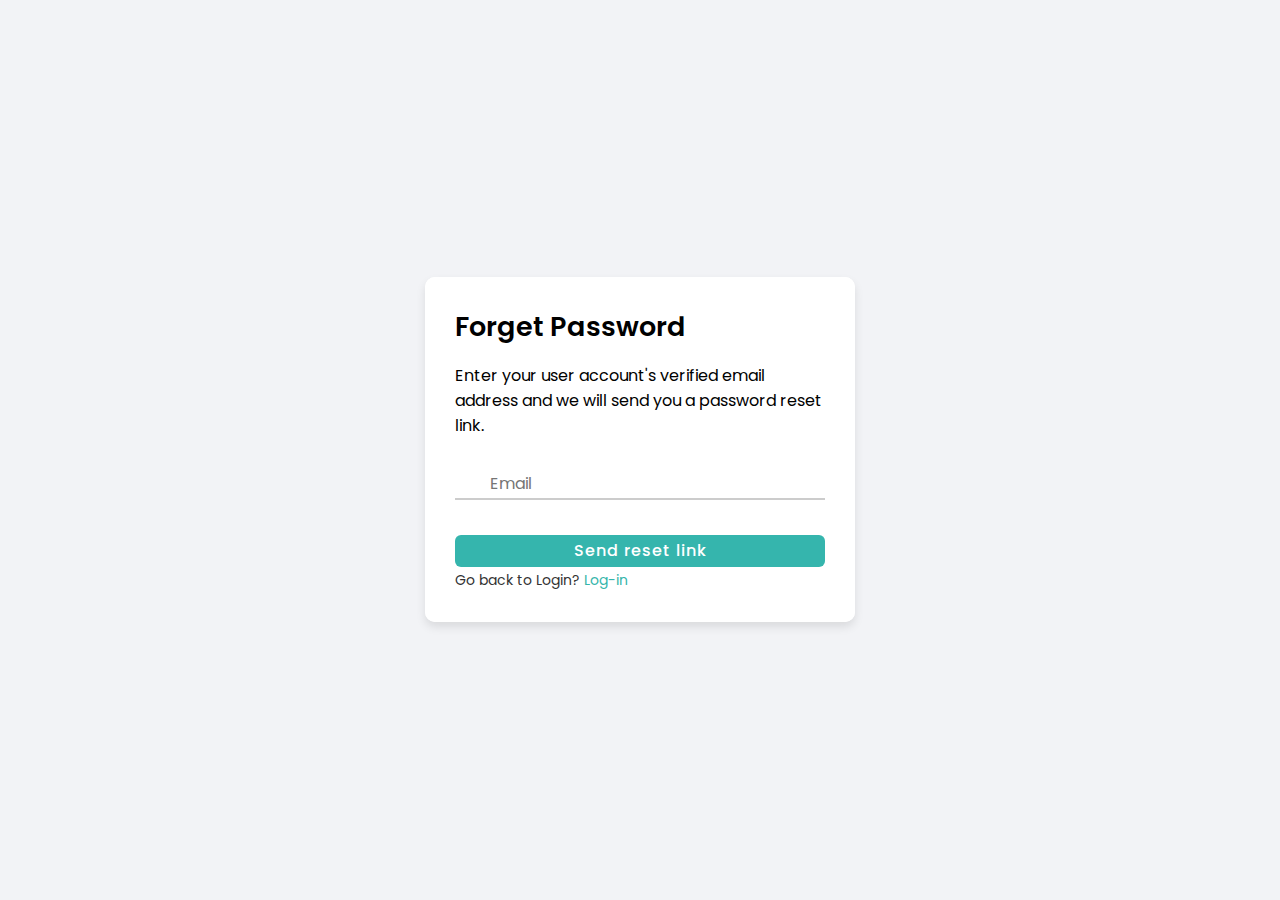
<file: Eventov/templates/forget-pwd.html>
<!DOCTYPE html>
<html lang="en">
<head>
    <meta charset="UTF-8">
    <meta http-equiv="X-UA-Compatible" content="IE=edge">
    <meta name="viewport" content="width=device-width, initial-scale=1.0">
    <title>Document</title>
    <link rel="stylesheet" href="https://unicons.iconscout.com/release/v4.0.0/css/line.css">
    <link rel="stylesheet" href="forget-pwd.css">
</head>
<body>
    
            <!-- Forget Password Form START-->
            <div class="container">
                <div class="forms">
                    <div class="form forget">
                        <span class="title">Forget Password</span>
                        <p>Enter your user account's verified email address and we will send you a password reset link.</p>
        
                        <form action="#">
                            <div class="input-field">
                                <input type="text" placeholder="Email" required>
                                <i class="uil uil-envelope icon"></i>
                            </div>
        
                            <div class="input-field button">
                                <input type="button" value="Send reset link">
                            </div>
                        </form>
        
                        <div class="login-signup">
                            <span class="text">Go back to Login?
                                <a href="index.html" class="text signup-link">Log-in</a>
                            </span>
                        </div>
                    </div>
                </div>
            </div>
            <!-- Forget Password Form END -->
</body>
</html>
</file>
<file: Eventov/templates/forget-pwd.css>
/* ===== Google Font Import - Poformsins ===== */
@import url('https://fonts.googleapis.com/css2?family=Poppins:wght@300;400;500;600;700&display=swap');

*{
    margin: 900;
    padding: 0;
    box-sizing: border-box;
    font-family: 'Poppins', sans-serif;
}
body{
    height: 98vh;
    display: flex;
    align-items: center;
    justify-content: center;
    background-color: #f2f3f6;
}
.container{
    position: relative;
    max-width: 430px;
    width: 100%;
    background: #fff;
    border-radius: 10px;
    box-shadow: 0 5px 10px rgba(0, 0, 0, 0.1);
    overflow: hidden;
    margin: 0 20px;
}
.container .forms{
    display: flex;
    align-items: center;
    height: max-content;
    width: 200%;
    transition: height 0.2s ease;
}
.container .form{
    width: 50%;
    padding: 30px;
    background-color: #fff;
    transition: margin-left 0.18s ease;
}
.container .form .title{
    position: relative;
    font-size: 27px;
    font-weight: 600;
}
.form .title::before{
    content: '';
    position: absolute;
    left: 0;
    bottom: 0;
    height: 3px;
    width: 30px;
    border-radius: 25px;
}
.form .input-field{
    position: relative;
    height: 32px;
    width: 100%;
    margin-top: 30px;
}
.input-field input{
    position: absolute;
    height: 100%;
    width: 100%;
    padding: 0 35px;
    border: none;
    outline: none;
    font-size: 16px;
    border-bottom: 2px solid #ccc;
    border-top: 2px solid transparent;
    transition: all 0.2s ease;
}
.input-field input:is(:focus, :valid){
    border-bottom-color: #35b5ab;
}
.input-field i{
    position: absolute;
    top: 50%;
    transform: translateY(-50%);
    color: #999;
    font-size: 23px;
    transition: all 0.2s ease;
}
.input-field input:is(:focus, :valid) ~ i{
    color: #35b5ab;
}
.input-field i.icon{
    left: 0;
}
.form .text{
    color: #333;
    font-size: 14px;
}
.form a.text{
    color: #35b5ab;
    text-decoration: none;
}
.form a:hover{
    text-decoration: underline;
}
.form .button{
    margin-top: 35px;
}
.form .button input{
    border: none;
    color: #fff;
    font-size: 16px;
    font-weight: 500;
    letter-spacing: 1px;
    border-radius: 6px;
    background-color: #35b5ad;
    cursor: pointer;
    transition: all 0.3s ease;
}
.button input:hover{
    background-color: #35b5ab;
}
</file>
